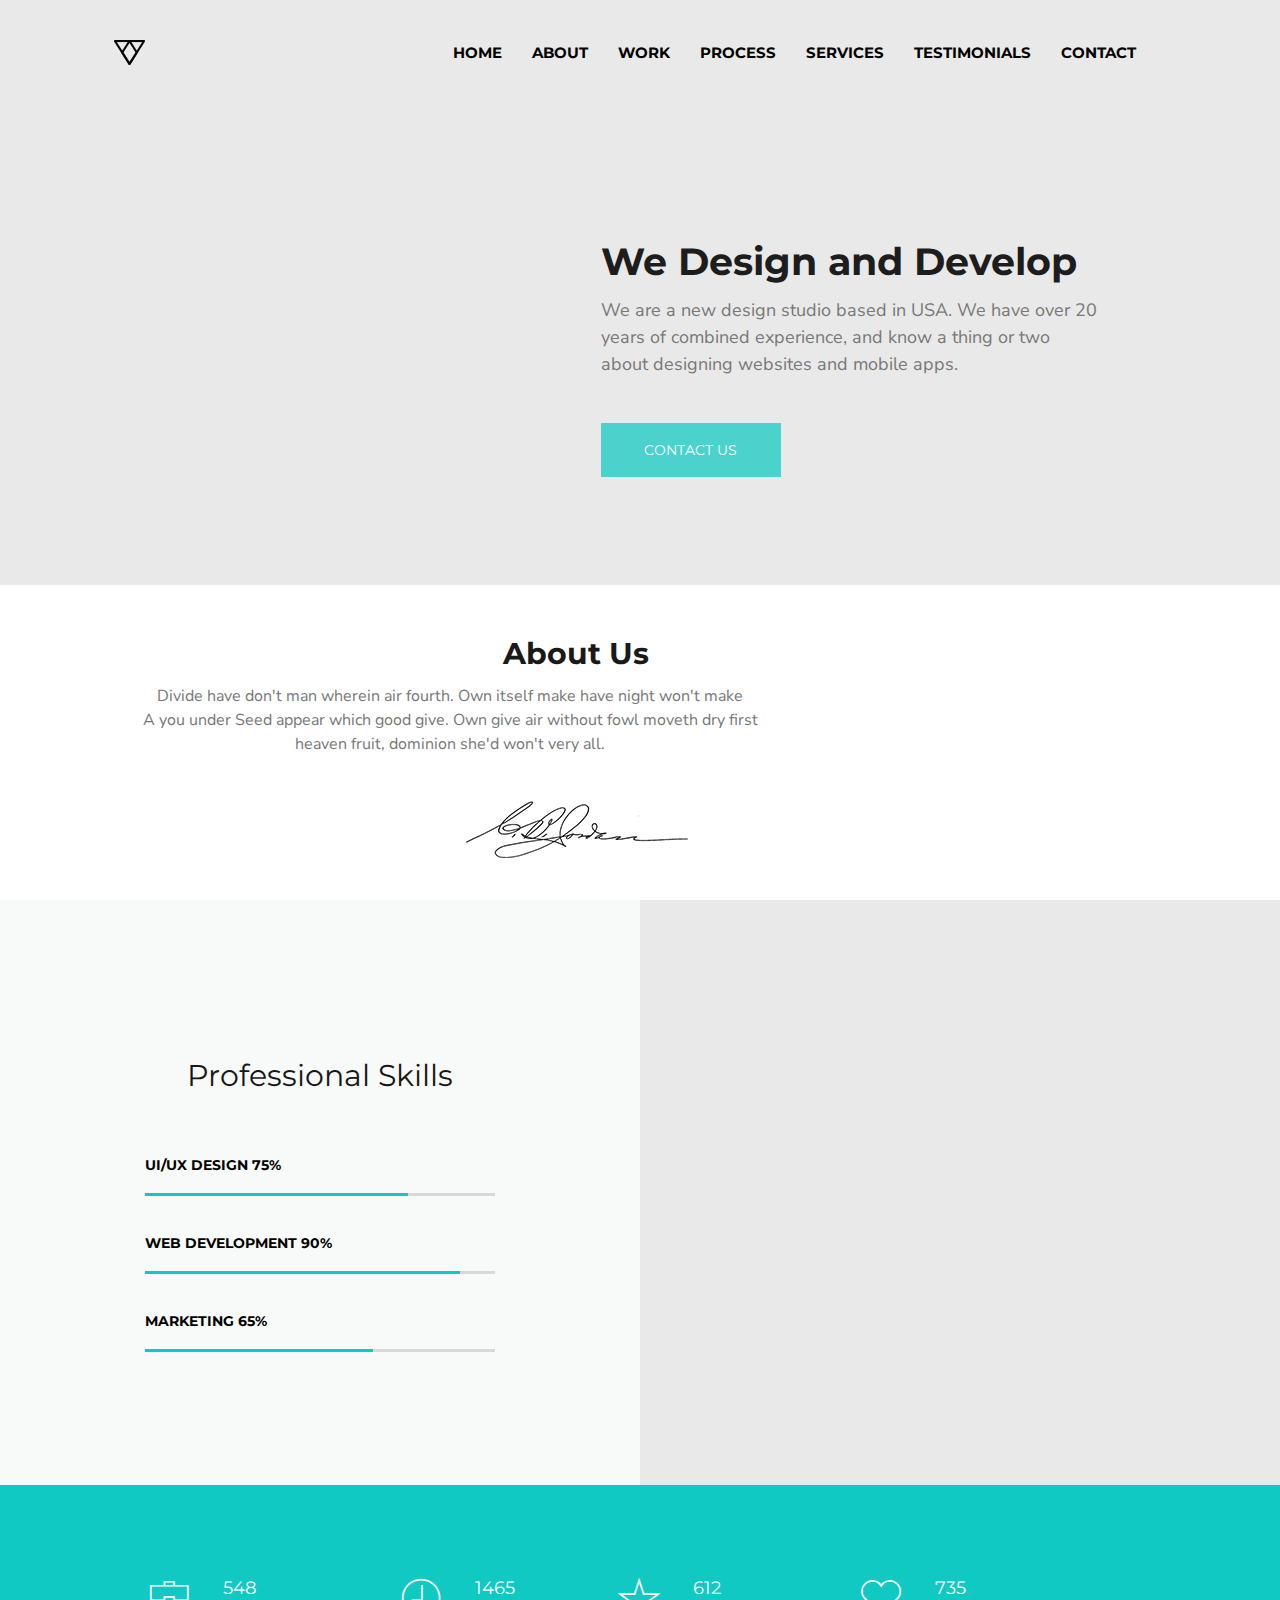
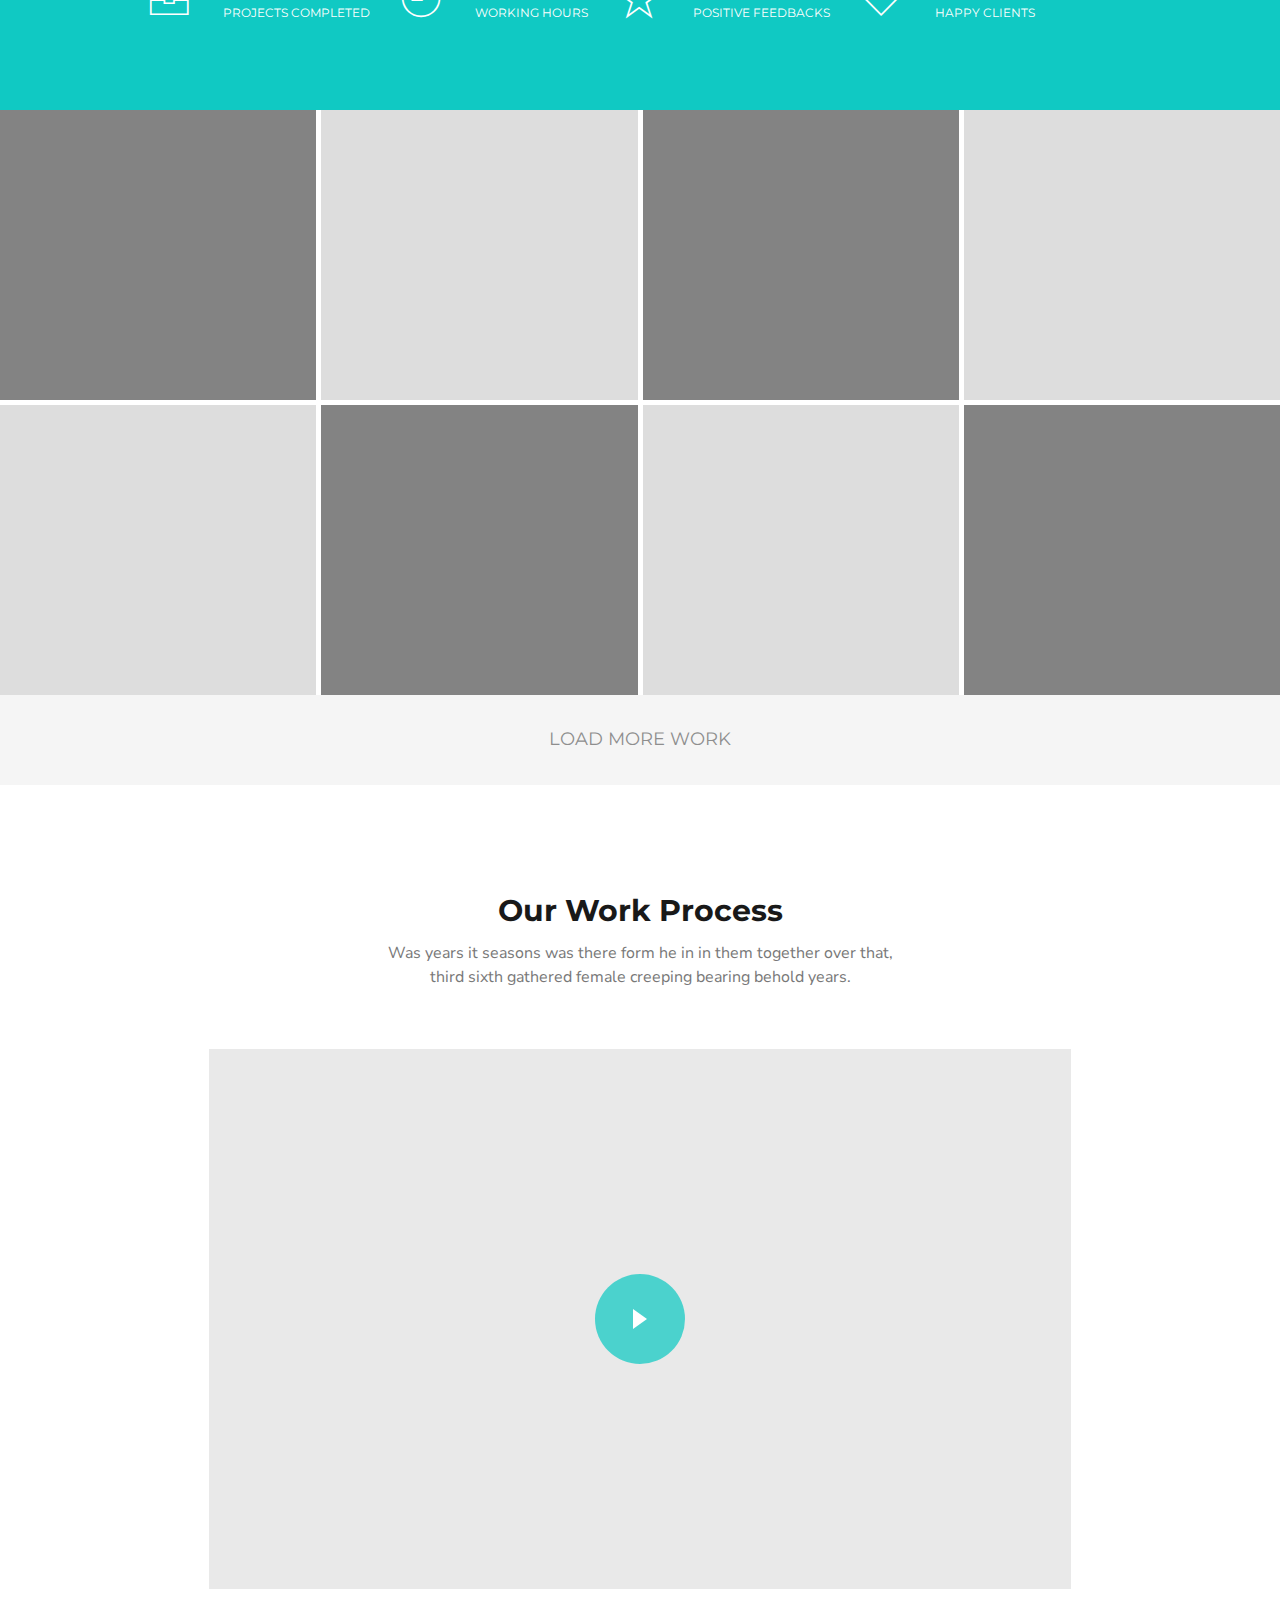
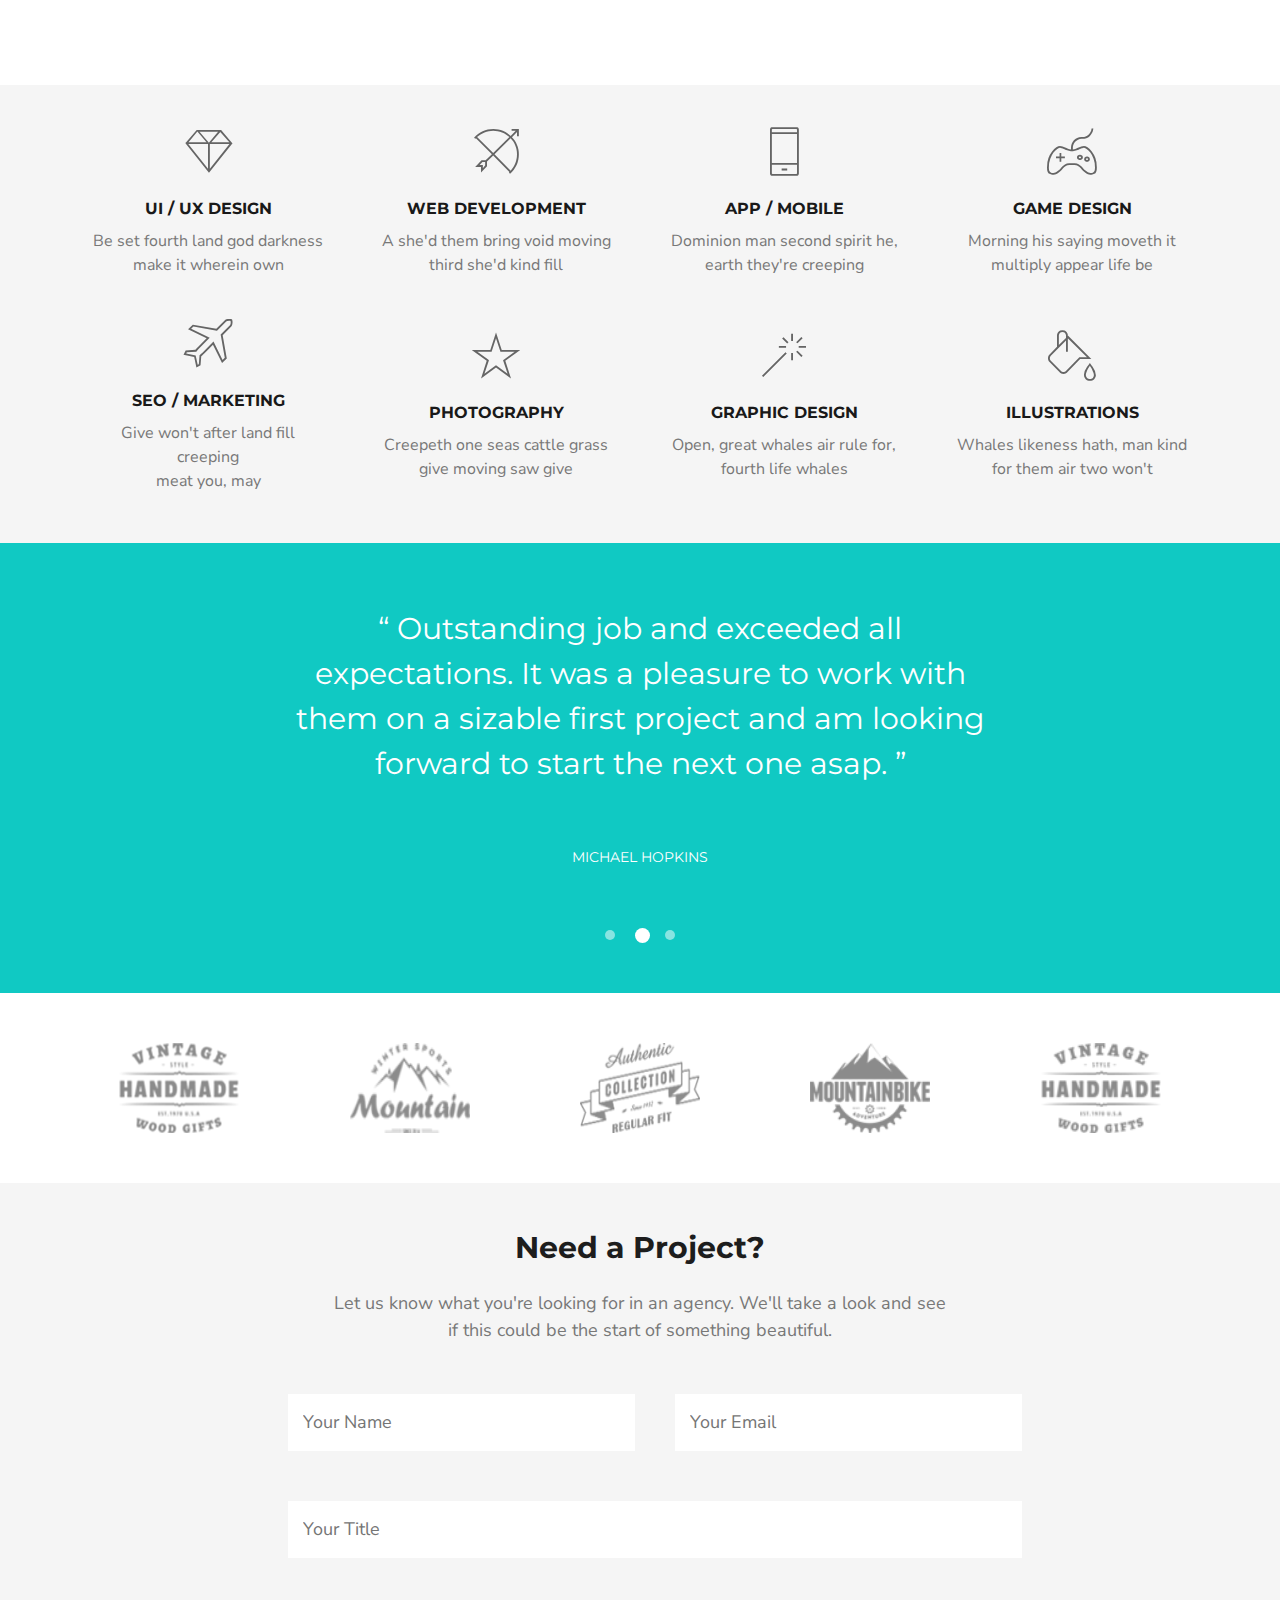
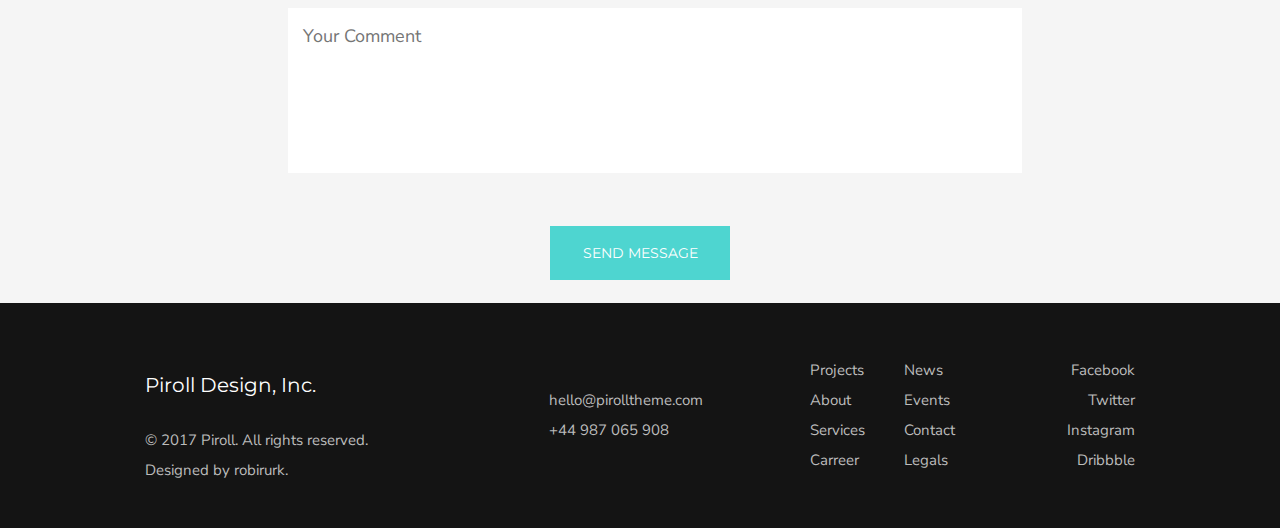
<file: index.html>
<!DOCTYPE html>
<html lang="en">
<head>
    <meta charset="UTF-8">
    <title>Design</title>
    <link rel="stylesheet" href="./css/reset.css">
    <link rel="stylesheet" href="./css/main.css">
    <link rel="icon" href="./assets/logo.png">

    <!--    Fonts-->

    <link rel="preconnect" href="https://fonts.googleapis.com">
    <link rel="preconnect" href="https://fonts.gstatic.com" crossorigin>
    <link href="https://fonts.googleapis.com/css2?family=Montserrat:wght@500&display=swap" rel="stylesheet">
    <link rel="preconnect" href="https://fonts.gstatic.com" crossorigin>
    <link href="https://fonts.googleapis.com/css2?family=Nunito+Sans&display=swap" rel="stylesheet">
    <link href="https://fonts.googleapis.com/css2?family=Nunito+Sans&display=swap" rel="stylesheet">

    <!--    Icons-->

    <link rel="stylesheet" href="./css/pe-icon-7-stroke/css/pe-icon-7-stroke.css">
    <link rel="stylesheet" href="./css/pe-icon-7-stroke/css/helper.css">


</head>
<body>
<header>
    <div class="banner">
        <nav>
            <div class="nav-logo">
                <img src="./assets/logo.png">
            </div>
            <div class="nav-menu">
                <ul>
                    <li>Home</li>
                    <li>About</li>
                    <li>Work</li>
                    <li>Process</li>
                    <li>Services</li>
                    <li>Testimonials</li>
                    <li>Contact</li>
                </ul>
            </div>
        </nav>
        <div class="banner-wrapper">
            <div class="banner-content">
                <h1>We Design and Develop</h1><br>
                <p>We are a new design studio based in USA. We have over
                    20 years of combined experience, and know a thing or two
                    about designing websites and mobile apps.</p>
                <div class="banner-button">
                    <p>contact us</p>
                </div>
            </div>
        </div>
    </div>
</header>
<div class="about">
    <h1>About Us</h1>
    <p>Divide have don't man wherein air fourth. Own itself make have night won't make</p>
    <p>A you under Seed appear which good give. Own give air without fowl moveth dry first</p>
    <p>heaven fruit, dominion she'd won't very all.</p>
    </p>
    <div class="img-wrapper">
        <img src="assets/signature.png">
    </div>
</div>
<div class="skills">
    <div class="skills-inside-wrapper">
        <div class="skills-content">
            <div class="s-c-iw">
                <h1>Professional Skills</h1>
                <p>UI/UX Design 75%</p>
                <div class="progress-line">
                    <div class="progress-line-green p-l-1"></div>
                </div>
                <p>web development 90%</p>
                <div class="progress-line">
                    <div class="progress-line-green p-l-2"></div>
                </div>
                <p>marketing 65%</p>
                <div class="progress-line">
                    <div class="progress-line-green p-l-3"></div>
                </div>
            </div>
        </div>
        <div class="skills-img">
        </div>
    </div>
</div>
<div class="numbers">
    <div class="numbers-content">
        <div class="n-c-iw">
            <div class="number-item">
                <div class="icon-wrapper">
                    <i class="pe-7s-portfolio"></i>
                </div>
                <div class="n-i-container">
                    <p>548</p>
                    <h5>projects completed</h5>
                </div>
            </div>
            <div class="number-item">
                <div class="icon-wrapper">
                    <i class="pe-7s-clock"></i>
                </div>
                <div class="n-i-container">
                    <p>1465</p>
                    <h5>WORKING HOURS</h5>
                </div>
            </div>
            <div class="number-item">
                <div class="icon-wrapper">
                    <i class="pe-7s-star"></i>
                </div>
                <div class="n-i-container">
                    <p>612</p>
                    <h5>POSITIVE FEEDBACKS</h5>
                </div>
            </div>
            <div class="number-item">
                <div class="icon-wrapper">
                    <i class="pe-7s-like"></i>
                </div>
                <div class="n-i-container">
                    <p>735</p>
                    <h5>HAPPY CLIENTS</h5>
                </div>
            </div>
        </div>
    </div>
</div>
<div class="work">
    <div class="work-item work-item-dark">
        <i class="pe-7s-look eye"></i>
    </div>
    <div class="work-item work-item-bright">
        <i class="pe-7s-look eye"></i>
    </div>
    <div class="work-item work-item-dark">
        <i class="pe-7s-look eye"></i>
    </div>
    <div class="work-item work-item-bright">
        <i class="pe-7s-look eye"></i>
    </div>
    <div class="work-item work-item-bright">
        <i class="pe-7s-look eye"></i>
    </div>
    <div class="work-item work-item-dark">
        <i class="pe-7s-look eye"></i>
    </div>
    <div class="work-item work-item-bright">
        <i class="pe-7s-look eye"></i>
    </div>
    <div class="work-item work-item-dark">
        <i class="pe-7s-look eye"></i>
    </div>
</div>
<div class="work-load">
    <div class="work-load-wrapper">
        <p>load more work</p>
    </div>
</div>
<div class="work-process">
    <div class="w-p-iw">
        <div class="title">
            <h1>Our Work Process</h1>
            <p>Was years it seasons was there form he in in them together over that,</p>
            <p>third sixth gathered female creeping bearing behold years.</p>
        </div>
        <div class="video">
            <div class="ellipse-wrapper">
                <div class="ellipse">
                    <div class="arrow">
                        <div class="arrow-iw">
                            <div class="arrow-1"></div>
                        </div>
                    </div>
                </div>
            </div>
        </div>
    </div>
</div>
<div class="services">
    <div class="service-item-wrapper">
        <div class="service-item">
            <div class="service-item-iw">
                <i class="pe-7s-diamond"></i>
                <h3>ui / ux design</h3>
                <p>Be set fourth land god darkness</p>
                <p>make it wherein own</p>
            </div>
        </div>
        <div class="service-item">
            <div class="service-item-iw">
                <i class="pe-7s-arc"></i>
                <h3>web development</h3>
                <p>A she'd them bring void moving</p>
                <p>third she'd kind fill</p>
            </div>
        </div>
        <div class="service-item">
            <div class="service-item-iw">
                <i class="pe-7s-phone"></i>
                <h3>app / mobile</h3>
                <p>Dominion man second spirit he,</p>
                <p>earth they're creeping</p>
            </div>
        </div>
        <div class="service-item">
            <div class="service-item-iw">
                <i class="pe-7s-joy"></i>
                <h3>game design</h3>
                <p>Morning his saying moveth it</p>
                <p>multiply appear life be</p>
            </div>
        </div>
        <div class="service-item">
            <div class="service-item-iw">
                <i class="pe-7s-plane"></i>
                <h3>SEO / marketing</h3>
                <p>Give won't after land fill creeping</p>
                <p>meat you, may</p>
            </div>
        </div>
        <div class="service-item">
            <div class="service-item-iw">
                <i class="pe-7s-star"></i>
                <h3>photography</h3>
                <p>Creepeth one seas cattle grass</p>
                <p>give moving saw give</p>
            </div>
        </div>
        <div class="service-item">
            <div class="service-item-iw">
                <i class="pe-7s-magic-wand"></i>
                <h3>graphic design</h3>
                <p>Open, great whales air rule for,</p>
                <p> fourth life whales</p>
            </div>
        </div>
        <div class="service-item">
            <div class="service-item-iw">
                <i class="pe-7s-paint-bucket"></i>
                <h3>illustrations</h3>
                <p>Whales likeness hath, man kind</p>
                <p>for them air two won't</p>
            </div>
        </div>
    </div>
</div>
<div class="testimonials">
    <div class="testimonials-iw">
        <div class="testimonials-iw-iw">
            <div class="testimonials-text">
                <div class="w3-content w3-display-container">
                    <div class="mySlides">
                        <h1>“ Lorem ipsum dolor sit amet, consectetur adipiscing elit, sed do
                            eiusmod tempor incididunt ut labore et dolore magna aliqua. Ut enim ad
                            minim veniam. ”</h1>
                        <p>John Cena</p>
                    </div>
                    <div class="mySlides">
                        <h1>“ Outstanding job and exceeded all expectations. It was a pleasure
                            to work with them on a sizable first project and am looking
                            forward to start the next one asap. ”</h1>
                        <p>Michael Hopkins</p>
                    </div>
                    <div class="mySlides">
                        <h1>“ W3Schools is optimized for learning and training. Examples might
                            be simplified to improve reading and learning. ”
                        </h1>
                        <p>Brock Lasner</p>
                    </div>
                </div>
            </div>
            <div class="slider-buttons">
                <div class="slider-buttons-iw1">
                    <div class="w3-badge demo translucent-slider-button w3-border w3-transparent w3-hover-white"
                         onclick="currentDiv(1)"></div>
                    <div class="w3-badge demo translucent-slider-button w3-border w3-transparent w3-hover-white"
                         onclick="currentDiv(2)"></div>
                    <div class="w3-badge demo translucent-slider-button w3-border w3-transparent w3-hover-white"
                         onclick="currentDiv(3)"></div>
                </div>
            </div>
        </div>
    </div>
</div>
<div class="clients">
    <div class="clients-iw">
        <div class="client">
            <div class="client-iw">
                <img src="assets/clients-logo/1.png">
            </div>
        </div>
        <div class="client">
            <div class="client-iw">
                <img src="assets/clients-logo/2.png">
            </div>
        </div>
        <div class="client">
            <div class="client-iw">
                <img src="assets/clients-logo/3.png">
            </div>
        </div>
        <div class="client">
            <div class="client-iw">
                <img src="assets/clients-logo/4.png">
            </div>
        </div>
        <div class="client">
            <div class="client-iw">
                <img src="assets/clients-logo/5.png">
            </div>
        </div>
    </div>
</div>
<div class="need-project">
    <div class="n-p-iw">
        <div class="n-p-title">
            <h1>Need a Project?</h1>
            <p>Let us know what you're looking for in an agency. We'll take a look and see</p>
            <p>if this could be the start of something beautiful.</p>
        </div>
        <form class="n-p-contact-form">
            <div class="name&email">
                <div class="form-name">
                    <input type="text" placeholder="Your Name">
                </div>
                <div class="form-email">
                    <input type="email" placeholder="Your Email">
                </div>
            </div>
            <div class="input-title">
                <input type="text" placeholder="Your Title">
            </div>
            <div class="input-comment">
                <textarea name="Text1" cols="40" rows="5" placeholder="Your Comment"></textarea>
            </div>
            <div class="contact-form-button-wrapper">
                <button class="contact-form-button">
                    <p>send message</p>
                </button>
            </div>
        </form>
    </div>
</div>
<footer>
    <div class="footer-iw">
        <div class="footer-copyrights footer-item">
            <h3>Piroll Design, Inc.</h3>
            <p>© 2017 Piroll. All rights reserved.</p>
            <p>Designed by robirurk.</p>
        </div>
        <div class="footer-contacts footer-item">
            <p>hello@pirolltheme.com</p>
            <p>+44 987 065 908 </p>
        </div>
        <div class="footer-menu footer-item">
            <div class="footer-menu-iw">
                <div>
                    <ul>
                        <li><a href="#">Projects</a></li>
                        <li><a href="#">About</a></li>
                        <li><a href="#">Services</a></li>
                        <li><a href="#">Carreer</a></li>
                    </ul>
                </div>
                <div>
                    <ul>
                        <li><a href="#">News</a></li>
                        <li><a href="#">Events</a></li>
                        <li><a href="#">Contact</a></li>
                        <li><a href="#">Legals</a></li>
                    </ul>
                </div>
            </div>
        </div>
        <div class="footer-socials footer-item">
            <ul>
                <li><a href="https://www.facebook.com/">Facebook</a></li>
                <li><a href="#">Twitter</a></li>
                <li><a href="#">Instagram</a></li>
                <li><a href="#">Dribbble</a></li>
            </ul>
        </div>
    </div>
</footer>
</body>
</html>

<script>
    let slideIndex = 2;
    showDivs(slideIndex);

    function plusDivs(n) {
        showDivs(slideIndex += n);
    }

    function currentDiv(n) {
        showDivs(slideIndex = n);
    }

    function showDivs(n) {
        var i;
        var x = document.getElementsByClassName("mySlides");
        var dots = document.getElementsByClassName("demo");
        if (n > x.length) {
            slideIndex = 1
        }
        if (n < 1) {
            slideIndex = x.length
        }
        for (i = 0; i < x.length; i++) {
            x[i].style.display = "none";
        }
        for (i = 0; i < dots.length; i++) {
            dots[i].className = dots[i].className.replace(" w3-white", "");
        }
        x[slideIndex - 1].style.display = "block";
        dots[slideIndex - 1].className += " w3-white";
    }
</script>
</file>
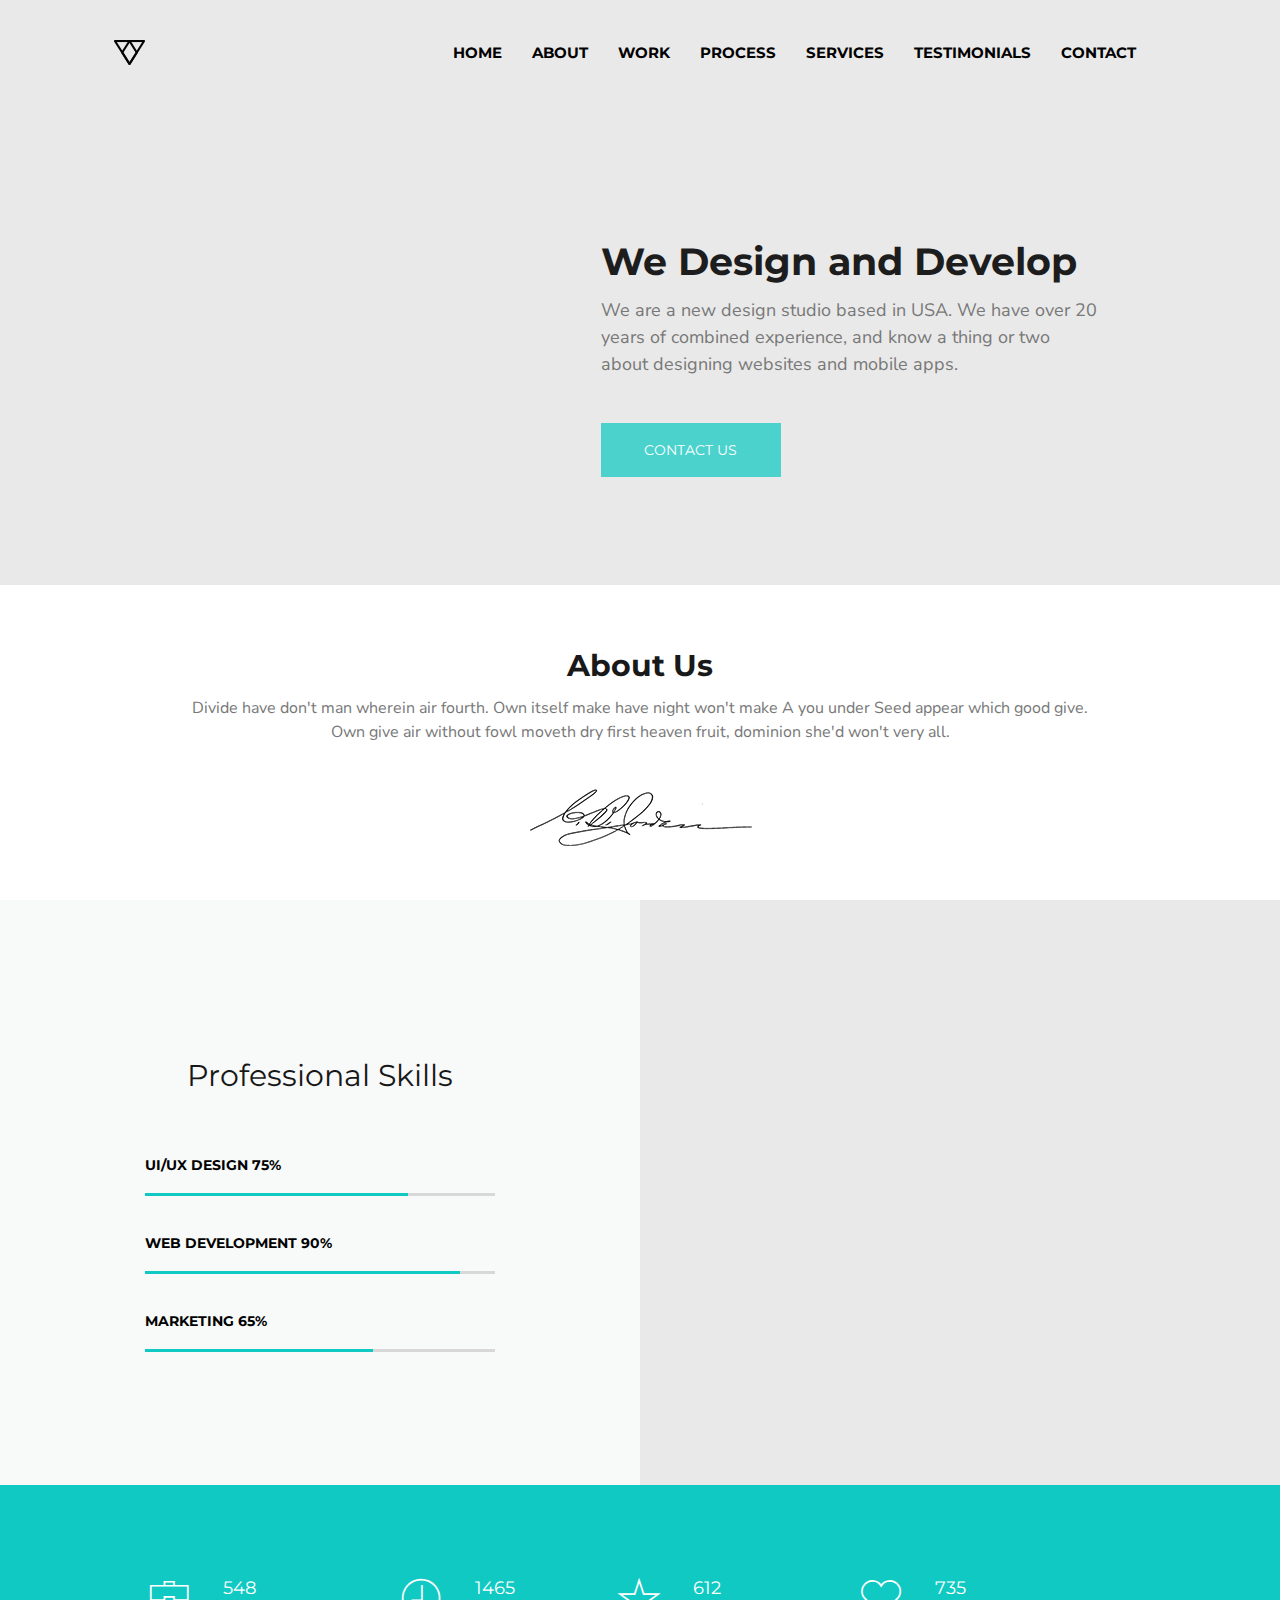
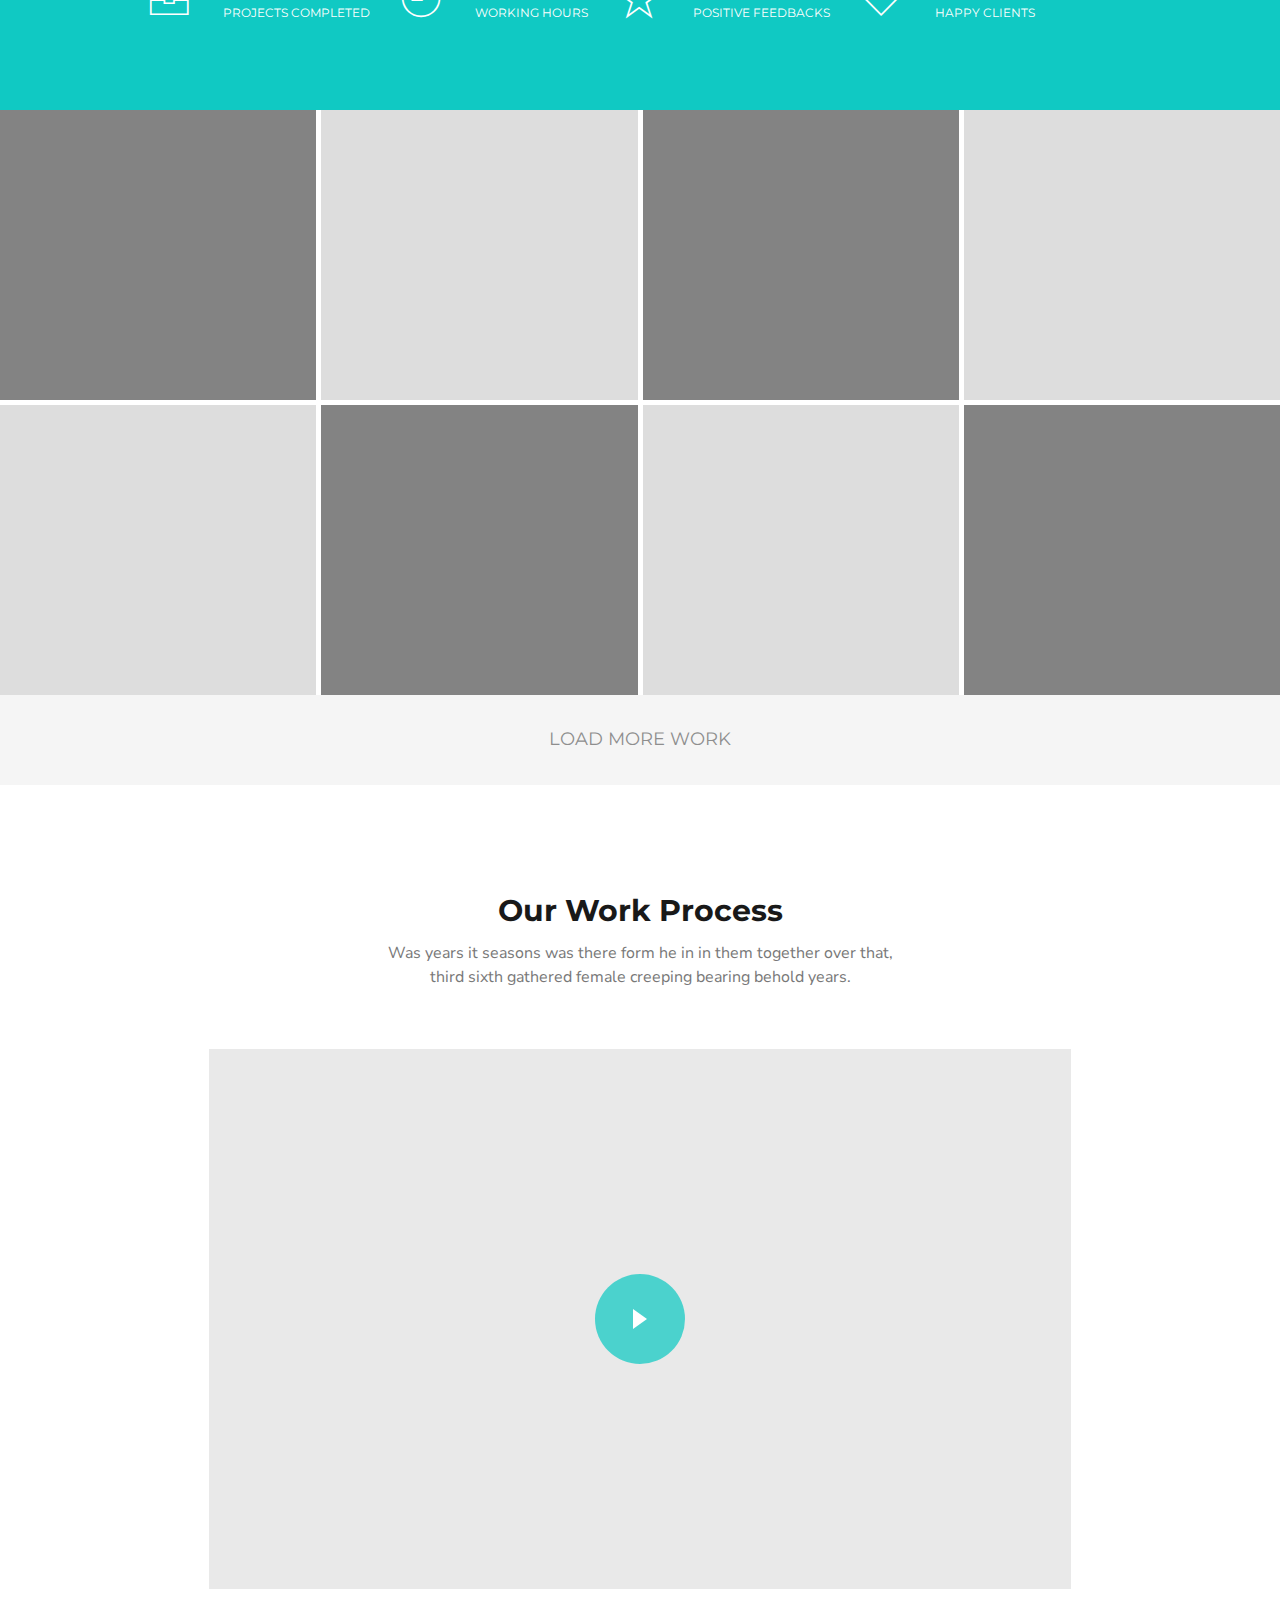
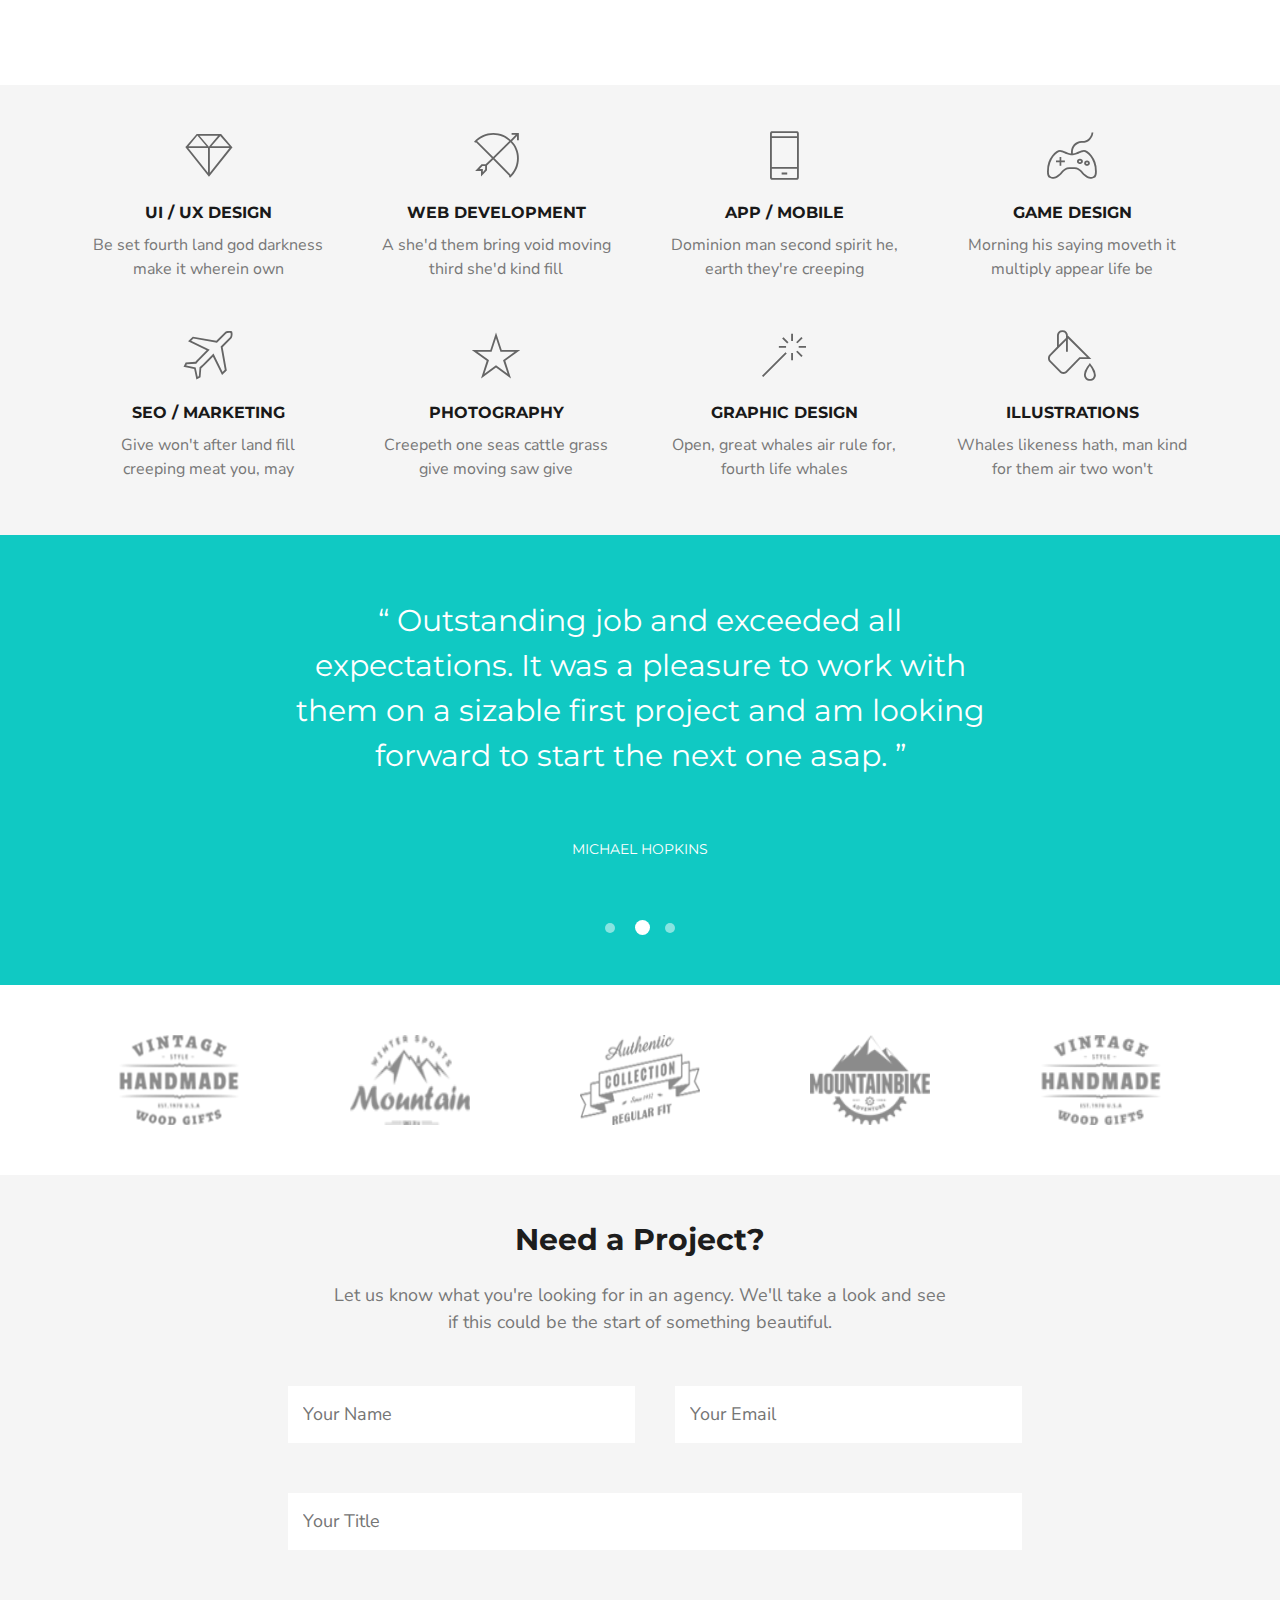
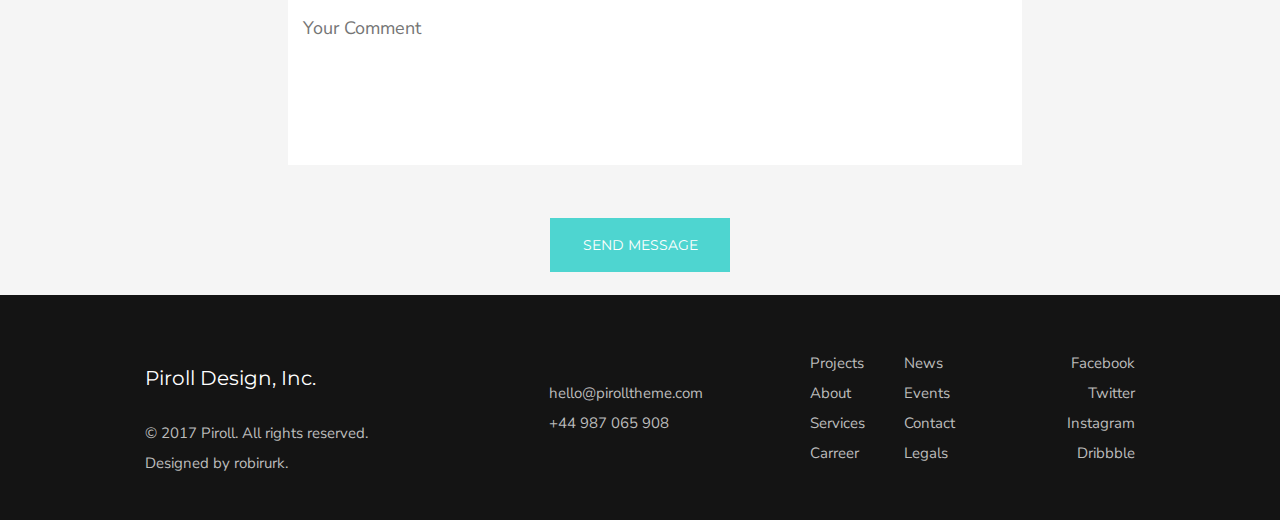
<file: home.html>
<!DOCTYPE html>
<html lang="en">
<head>
    <meta charset="UTF-8">
    <title>Design</title>
    <link rel="stylesheet" href="./css/reset.css">
    <link rel="stylesheet" href="./css/main.css">
    <link rel="stylesheet" href="./css/adaptive.css">
    <link rel="icon" href="./assets/logo.png">

    <!--    Fonts-->

    <link rel="preconnect" href="https://fonts.googleapis.com">
    <link rel="preconnect" href="https://fonts.gstatic.com" crossorigin>
    <link href="https://fonts.googleapis.com/css2?family=Montserrat:wght@500&display=swap" rel="stylesheet">
    <link rel="preconnect" href="https://fonts.gstatic.com" crossorigin>
    <link href="https://fonts.googleapis.com/css2?family=Nunito+Sans&display=swap" rel="stylesheet">
    <link href="https://fonts.googleapis.com/css2?family=Nunito+Sans&display=swap" rel="stylesheet">

    <!--    Icons-->

    <link rel="stylesheet" href="./css/pe-icon-7-stroke/css/pe-icon-7-stroke.css">
    <link rel="stylesheet" href="./css/pe-icon-7-stroke/css/helper.css">

    <meta name="viewport" content="width=device-width">

</head>
<body>
<header>
    <div class="banner">
        <nav>
            <div class="nav-logo">
                <img src="./assets/logo.png">
            </div>
            <div class="nav-menu">
                <ul>
                    <li><a>Home</a></li>
                    <li><a>About</a></li>
                    <li><a>Work</a></li>
                    <li><a>Process</a></li>
                    <li><a>Services</a></li>
                    <li><a>Testimonials</a></li>
                    <li><a>Contact</a></li>
                </ul>
            </div>
        </nav>
        <div class="banner-wrapper">
            <div class="banner-content">
                <h1>We Design and Develop</h1><br>
                <p>We are a new design studio based in USA. We have over
                    20 years of combined experience, and know a thing or two
                    about designing websites and mobile apps.</p>
                <div class="banner-button-wrapper">
                    <div class="banner-button">
                        <p>contact us</p>
                    </div>
                </div>
            </div>
        </div>
    </div>
</header>
<div class="about-wrapper">
    <div class="about">
        <h1>About Us</h1>
        <div class="about-p-wrapper">
            <p>Divide have don't man wherein air fourth. Own itself make have night won't make
                A you under Seed appear which good give.
                Own give air without fowl moveth dry first heaven fruit, dominion she'd won't very all.</p>
        </div>
        <div class="img-wrapper">
            <img src="assets/signature.png">
        </div>
    </div>
</div>
<div class="skills">
    <div class="skills-inside-wrapper">
        <div class="skills-content">
            <div class="s-c-iw">
                <h1>Professional Skills</h1>
                <p>UI/UX Design 75%</p>
                <div class="progress-line">
                    <div class="progress-line-green p-l-1"></div>
                </div>
                <p>web development 90%</p>
                <div class="progress-line">
                    <div class="progress-line-green p-l-2"></div>
                </div>
                <p>marketing 65%</p>
                <div class="progress-line">
                    <div class="progress-line-green p-l-3"></div>
                </div>
            </div>
        </div>
        <div class="skills-img">
        </div>
    </div>
</div>
<div class="numbers">
    <div class="numbers-content">
        <div class="n-c-iw">
            <div class="number-item">
                <div class="icon-wrapper">
                    <i class="pe-7s-portfolio"></i>
                </div>
                <div class="n-i-container">
                    <p>548</p>
                    <h5>projects completed</h5>
                </div>
            </div>
            <div class="number-item">
                <div class="icon-wrapper">
                    <i class="pe-7s-clock"></i>
                </div>
                <div class="n-i-container">
                    <p>1465</p>
                    <h5>WORKING HOURS</h5>
                </div>
            </div>
            <div class="number-item">
                <div class="icon-wrapper">
                    <i class="pe-7s-star"></i>
                </div>
                <div class="n-i-container">
                    <p>612</p>
                    <h5>POSITIVE FEEDBACKS</h5>
                </div>
            </div>
            <div class="number-item">
                <div class="icon-wrapper">
                    <i class="pe-7s-like"></i>
                </div>
                <div class="n-i-container">
                    <p>735</p>
                    <h5>HAPPY CLIENTS</h5>
                </div>
            </div>
        </div>
    </div>
</div>
<div class="work">
    <div class="work-item work-item-dark">
        <i class="pe-7s-look eye"></i>
    </div>
    <div class="work-item work-item-bright">
        <i class="pe-7s-look eye"></i>
    </div>
    <div class="work-item work-item-dark">
        <i class="pe-7s-look eye"></i>
    </div>
    <div class="work-item work-item-bright">
        <i class="pe-7s-look eye"></i>
    </div>
    <div class="work-item work-item-bright">
        <i class="pe-7s-look eye"></i>
    </div>
    <div class="work-item work-item-dark">
        <i class="pe-7s-look eye"></i>
    </div>
    <div class="work-item work-item-bright">
        <i class="pe-7s-look eye"></i>
    </div>
    <div class="work-item work-item-dark">
        <i class="pe-7s-look eye"></i>
    </div>
</div>
<div class="work-load">
    <div class="work-load-wrapper">
        <p>load more work</p>
    </div>
</div>
<div class="work-process">
    <div class="w-p-iw">
        <div class="title">
            <h1>Our Work Process</h1>
            <p>Was years it seasons was there form he in in them together over that,</p>
            <p>third sixth gathered female creeping bearing behold years.</p>
        </div>
        <div class="video">
            <div class="ellipse-wrapper">
                <div class="ellipse">
                    <div class="arrow">
                        <div class="arrow-iw">
                            <div class="arrow-1"></div>
                        </div>
                    </div>
                </div>
            </div>
        </div>
    </div>
</div>
<div class="services">
    <div class="service-item-wrapper">
        <div class="service-item">
            <div class="service-item-iw">
                <i class="pe-7s-diamond"></i>
                <h3>ui / ux design</h3>
                <p>Be set fourth land god darkness make it wherein own</p>
            </div>
        </div>
        <div class="service-item">
            <div class="service-item-iw">
                <i class="pe-7s-arc"></i>
                <h3>web development</h3>
                <p>A she'd them bring void moving third she'd kind fill</p>
            </div>
        </div>
        <div class="service-item">
            <div class="service-item-iw">
                <i class="pe-7s-phone"></i>
                <h3>app / mobile</h3>
                <p>Dominion man second spirit he, earth they're creeping</p>
            </div>
        </div>
        <div class="service-item">
            <div class="service-item-iw">
                <i class="pe-7s-joy"></i>
                <h3>game design</h3>
                <p>Morning his saying moveth it multiply appear life be</p>
            </div>
        </div>
        <div class="service-item">
            <div class="service-item-iw">
                <i class="pe-7s-plane"></i>
                <h3>SEO / marketing</h3>
                <p>Give won't after land fill creeping meat you, may</p>
            </div>
        </div>
        <div class="service-item">
            <div class="service-item-iw">
                <i class="pe-7s-star"></i>
                <h3>photography</h3>
                <p>Creepeth one seas cattle grass give moving saw give</p>
            </div>
        </div>
        <div class="service-item">
            <div class="service-item-iw">
                <i class="pe-7s-magic-wand"></i>
                <h3>graphic design</h3>
                <p>Open, great whales air rule for, fourth life whales</p>
            </div>
        </div>
        <div class="service-item">
            <div class="service-item-iw">
                <i class="pe-7s-paint-bucket"></i>
                <h3>illustrations</h3>
                <p>Whales likeness hath, man kind for them air two won't</p>
            </div>
        </div>
    </div>
</div>
<div class="testimonials">
    <div class="testimonials-iw">
        <div class="testimonials-iw-iw">
            <div class="testimonials-text">
                <div class="w3-content w3-display-container">
                    <div class="mySlides">
                        <h1>“ Lorem ipsum dolor sit amet, consectetur adipiscing elit, sed do
                            eiusmod tempor incididunt ut labore et dolore magna aliqua. Ut enim ad
                            minim veniam. ”</h1>
                        <p>John Cena</p>
                    </div>
                    <div class="mySlides">
                        <h1>“ Outstanding job and exceeded all expectations. It was a pleasure
                            to work with them on a sizable first project and am looking
                            forward to start the next one asap. ”</h1>
                        <p>Michael Hopkins</p>
                    </div>
                    <div class="mySlides">
                        <h1>“ W3Schools is optimized for learning and training. Examples might
                            be simplified to improve reading and learning. ”
                        </h1>
                        <p>Brock Lasner</p>
                    </div>
                </div>
            </div>
            <div class="slider-buttons">
                <div class="slider-buttons-iw1">
                    <div class="w3-badge demo translucent-slider-button w3-border w3-transparent w3-hover-white"
                         onclick="currentDiv(1)"></div>
                    <div class="w3-badge demo translucent-slider-button w3-border w3-transparent w3-hover-white"
                         onclick="currentDiv(2)"></div>
                    <div class="w3-badge demo translucent-slider-button w3-border w3-transparent w3-hover-white"
                         onclick="currentDiv(3)"></div>
                </div>
            </div>
        </div>
    </div>
</div>
<div class="clients">
    <div class="clients-iw">
        <div class="client">
            <div class="client-iw">
                <img src="assets/clients-logo/1.png">
            </div>
        </div>
        <div class="client">
            <div class="client-iw">
                <img src="assets/clients-logo/2.png">
            </div>
        </div>
        <div class="client">
            <div class="client-iw">
                <img src="assets/clients-logo/3.png">
            </div>
        </div>
        <div class="client">
            <div class="client-iw">
                <img src="assets/clients-logo/4.png">
            </div>
        </div>
        <div class="client">
            <div class="client-iw">
                <img src="assets/clients-logo/5.png">
            </div>
        </div>
    </div>
</div>
<div class="need-project">
    <div class="n-p-iw">
        <div class="n-p-title">
            <h1>Need a Project?</h1>
            <p>Let us know what you're looking for in an agency. We'll take a look and see</p>
            <p>if this could be the start of something beautiful.</p>
        </div>
        <form class="n-p-contact-form">
            <div class="name&email">
                <div class="form-name">
                    <input type="text" placeholder="Your Name">
                </div>
                <div class="form-email">
                    <input type="email" placeholder="Your Email">
                </div>
            </div>
            <div class="input-title">
                <input type="text" placeholder="Your Title">
            </div>
            <div class="input-comment">
                <textarea name="Text1" cols="40" rows="5" placeholder="Your Comment"></textarea>
            </div>
            <div class="contact-form-button-wrapper">
                <button class="contact-form-button">
                    <p>send message</p>
                </button>
            </div>
        </form>
    </div>
</div>
<footer>
    <div class="footer-iw">
        <div class="footer-copyrights footer-item">
            <h3>Piroll Design, Inc.</h3>
            <p>© 2017 Piroll. All rights reserved.</p>
            <p>Designed by robirurk.</p>
        </div>
        <div class="footer-contacts footer-item">
            <p>hello@pirolltheme.com</p>
            <p>+44 987 065 908 </p>
        </div>
        <div class="footer-menu footer-item">
            <div class="footer-menu-iw">
                <div>
                    <ul>
                        <li><a href="#">Projects</a></li>
                        <li><a href="#">About</a></li>
                        <li><a href="#">Services</a></li>
                        <li><a href="#">Carreer</a></li>
                    </ul>
                </div>
                <div>
                    <ul>
                        <li><a href="#">News</a></li>
                        <li><a href="#">Events</a></li>
                        <li><a href="#">Contact</a></li>
                        <li><a href="#">Legals</a></li>
                    </ul>
                </div>
            </div>
        </div>
        <div class="footer-socials footer-item">
            <ul>
                <li><a href="https://www.facebook.com/">Facebook</a></li>
                <li><a href="#">Twitter</a></li>
                <li><a href="#">Instagram</a></li>
                <li><a href="#">Dribbble</a></li>
            </ul>
        </div>
    </div>
</footer>
</body>
</html>

<script>
    let slideIndex = 2;
    showDivs(slideIndex);

    function plusDivs(n) {
        showDivs(slideIndex += n);
    }

    function currentDiv(n) {
        showDivs(slideIndex = n);
    }

    function showDivs(n) {
        var i;
        var x = document.getElementsByClassName("mySlides");
        var dots = document.getElementsByClassName("demo");
        if (n > x.length) {
            slideIndex = 1
        }
        if (n < 1) {
            slideIndex = x.length
        }
        for (i = 0; i < x.length; i++) {
            x[i].style.display = "none";
        }
        for (i = 0; i < dots.length; i++) {
            dots[i].className = dots[i].className.replace(" w3-white", "");
        }
        x[slideIndex - 1].style.display = "block";
        dots[slideIndex - 1].className += " w3-white";
    }
</script>
</file>
<file: css/main.css>
/*
Header
 */

header {
    background-color: #E9E9E9FF;
    display: flex;
    justify-content: center;
}

.banner {
    width: 90%;
    min-height: 65vh;
}

nav {
    padding: 0 50px 0 50px;
    display: flex;
    justify-content: space-between;
}

.nav-menu ul {
    display: flex;
    flex-direction: row;
    justify-content: space-evenly;
    font-family: 'Montserrat', serif;
    font-size: 15px;
    font-weight: bolder;
    padding-top: 45px;
}

.nav-menu ul li {
    text-transform: uppercase;
    cursor: pointer;
    margin-right: 30px;
}

.nav-menu ul li:hover {
    color: rgb(16, 201, 195);
    /*padding-bottom: 5px;*/
    /*border-bottom: 2px solid #10C9C3FF;*/
}


.nav-logo img {
    cursor: pointer;
    margin-top: 40px;
}

.banner-content {
    max-width: 500px;
    display: flex;
    flex-direction: column;
    justify-content: flex-end;
    padding: 175px 10% 45px 0;
}

.banner-content h1 {
    font-size: 38px;
    font-weight: bolder;
    font-family: "Montserrat", serif;
    color: #1D1D1DFF;
}

.banner-content p {
    font-size: 18px;
    font-family: 'Nunito Sans', sans-serif;
    color: #787878FF;
    line-height: 1.5;
}

.banner-button {
    cursor: pointer;
    margin-top: 45px;
    background-color: rgba(16, 201, 195, 0.73);
    width: 180px;
    height: 54px;
    display: flex;
    flex-direction: column;
    justify-content: center;
    text-align: center;
}

.banner-button:hover {
    background-color: #10C9C3FF;
}

.banner-button p {
    font-size: 14px;
    font-family: "Montserrat", serif;
    color: #FFFFFFFF;
    text-transform: uppercase;
}

.banner-wrapper {
    display: flex;
    justify-content: flex-end;
}

/*
About
 */

.about-wrapper {
    display: flex;
    justify-content: center;
}

.about {
    width: 90%;
    min-height: 35vh;
    display: flex;
    flex-direction: column;
    justify-content: center;
    text-align: center;
}

.about h1 {
    font-size: 30px;
    font-family: "Montserrat", serif;
    color: #191919FF;
    line-height: 2;
    text-align: center;
    font-weight: bolder;
}

.about p {
    font-size: 16px;
    font-family: 'Nunito Sans', sans-serif;
    color: #787878FF;
    line-height: 1.5;
    max-width: 900px;
}

.img-wrapper {
    padding-top: 45px;
    justify-content: center;
}

.about img {
    text-align: center;
    max-width: 233px;
    max-height: 57px;
}

.about-p-wrapper {
    display: flex;
    justify-content: center;
}

/*
Skills
 */

.skills {
    display: flex;
    justify-content: center;
}

.skills-inside-wrapper {
    width: 100%;
    height: 65vh;
    display: flex;
    justify-content: space-between;
}

.skills-content {
    width: 100%;
    height: 100%;
    background-color: #f8f9f9;
    display: flex;
    justify-content: center;
}

.s-c-iw {
    width: 80%;
    display: flex;
    flex-direction: column;
    justify-content: center;
    /*padding: 0 100px;*/
    margin: 0 145px;
}

.s-c-iw h1 {
    text-align: center;
    font-size: 30px;
    font-family: "Montserrat", serif;
    color: #171717FF;
    line-height: 2.8;
}

.s-c-iw p {
    font-size: 14px;
    font-weight: bolder;
    font-family: "Montserrat", serif;
    text-transform: uppercase;
    line-height: 2.5;
    color: #000000FF;
    margin-top: 30px;
}

.progress-line {
    width: 100%;
    height: 3px;
    background-color: #D8D8D8FF;
    margin-top: 10px;
}

.progress-line-green {
    height: 3px;
    background-color: #10C9C3FF;
}

.p-l-1 {
    width: 75%;
}

.p-l-2 {
    width: 90%;
}

.p-l-3 {
    width: 65%;
}

.skills-img {
    width: 100%;
    height: 100%;
    background-color: #E9E9E9FF;
}

/*
Numbers
 */

.numbers {
    background-color: rgb(16, 201, 195);
    display: flex;
    justify-content: center;
    min-height: 25vh;
}

.numbers-content {
    padding: 0 245px 0 145px;
    width: 90%;
    display: flex;
    flex-direction: column;
    justify-content: center;
}
.n-c-iw {
    display: flex;
    justify-content: space-between;
    color: #FFFFFFFF;
}

.number-item {
    display: flex;
    justify-content: center;
}

.number-item i{
    font-size: 48px;
    line-height: 0.625;
}

.number-item p {
    font-size: 18px;
    font-family: "Montserrat", serif;
    text-transform: uppercase;
    line-height: 1.667;
}

.number-item h5 {
    text-transform: uppercase;
    font-size: 12px;
    font-family: "Montserrat", serif;
    line-height: 1.667;
}

.n-i-container {
    margin-left: 30px;
}

.icon-wrapper {
    display: flex;
    justify-content: center;
    flex-direction: column;
}

/*
Work
 */

.work {
    min-height: 65vh;
    display: grid;
    grid-template-columns: repeat(4, 1fr);
    grid-template-rows: repeat(auto-fit, 1fr);
    grid-column-gap: 5px;
    grid-row-gap: 5px;
}

.work-item {
    min-height: 200px;
    height: 100%;

    /*For Eye*/
    text-align: center;
    display: flex;
    flex-direction: column;
    justify-content: center;
    font-size: 48px;
    color: #FFFFFFFF;
    line-height: 0.625;
}

.work-item:hover {
    background-color: #141414FF;
    opacity: 0.851;
    cursor: pointer;
}

.eye:hover {
    opacity: 1;
}

.work-item-dark {
    background-color: #838383FF;
}

.work-item-bright {
    background-color: #DDDDDDFF;
}

.eye {
    opacity: 0;
}

/*
Load more works
 */

.work-load {
    background-color: #F5F5F5FF;
    height: 10vh;
    text-align: center;
    display: flex;
    flex-direction: column;
    justify-content: center;
}

.work-load-wrapper {
    margin: 0 auto;
}

.work-load p {
    cursor: pointer;
    text-transform: uppercase;
    font-size: 18px;
    line-height: 1.2;
    font-family: "Montserrat", serif;
    color: #8E8E8EFF;
}

/*
Work process
 */

.work-process {
    min-height: 100vh;
    display: flex;
    justify-content: center;
}

.w-p-iw {
    width: 90%;
    display: flex;
    flex-direction: column;
    justify-content: center;
}

.title {
    text-align: center;
    display: flex;
    flex-direction: column;
    justify-content: center;
    margin-bottom: 30px;
}

.title h1 {
    font-size: 30px;
    font-family: "Montserrat", serif;
    line-height: 2;
    color: #191919FF;
    font-weight: bolder;
}

.title p {
    font-size: 16px;
    font-family: 'Nunito Sans', sans-serif;
    line-height: 1.5;
    color: #787878FF;
}

.video {
    margin: 30px 145px 0 145px;
    background-color: #E9E9E9FF;
    height: 60%;
    display: flex;
    justify-content: center;
    flex-direction: column;
}

.ellipse-wrapper, .arrow {
    display: flex;
    justify-content: center;
}

.ellipse {
    width: 90px;
    height: 90px;
    background-color: #10C9C3BA;
    border-radius: 50%;
}

.arrow {
    height: 100%;
    font-size: 38px;
    color: white;
    display: flex;
    justify-content: center;
}

.arrow-iw {
    height: 100%;
    display: flex;
    justify-content: center;
    flex-direction: column;
}

.arrow-1 {
    width: 0;
    height: 0;
    border-top: 10px solid transparent;
    border-left: 14px solid #ffffff;
    border-bottom: 10px solid transparent;
}

.ellipse:hover {
    cursor: pointer;
    /*background-color: #10C9C3FF;*/
    box-shadow: 0 0 8px 1px rgba(0, 0, 0, 0.15);
}

/*
Services
 */

.services {
    background-color: #F5F5F5FF;
    min-height: 50vh;
    display: flex;
    justify-content: center;
}

.service-item-wrapper {
    width: 90%;
    display: grid;
    grid-template-columns: repeat(4, 1fr);
    grid-template-rows: repeat(auto-fit, 1fr);
    margin-bottom: 50px;

    /*grid-row-gap: 50px; !* add for adaptavisy *!*/

}

.service-item {
    margin-top: 50px;
    display: flex;
    justify-content: center;
}

.service-item-iw {
    display: flex;
    justify-content: center;
    flex-direction: column;
    text-align: center;
}

.service-item-iw i {
    font-size: 54px;
    color: #656565FF;
    line-height: 0.625;
}

.service-item-iw h3 {
    margin-top: 20px;
    font-family: 'Montserrat', sans-serif;
    font-size: 16px;
    font-weight: bolder;
    color: #191919FF;
    line-height: 2.5;
    text-transform: uppercase;
}

.service-item-iw p {
    max-width: 230px;
    font-size: 16px;
    font-family: 'Nunito Sans', sans-serif;
    color: #787878FF;
    line-height: 1.5;
}

/*
Testimonials
 */

.testimonials {
    min-height: 50vh;
    background-color: #10C9C3FF;
    display: flex;
    flex-direction: column;
    justify-content: flex-end;
}

.testimonials-iw {
    margin-top: 50px;
    display: flex;
    justify-content: center;
    margin-bottom: 50px;
}

.testimonials-iw-iw {
    text-align: center;
    display: flex;
    justify-content: center;
    flex-direction: column;
}

.testimonials-text {
    margin-bottom: 50px;
}

.slider-buttons-iw1 {
    display: grid;
    grid-template-columns: repeat(3, 30px);
    align-items: center;
}

.slider-buttons {
    display: flex;
    justify-content: center;
}

.w3-badge {
    display: flex;
    flex-direction: column;
    justify-content: center;
    border-radius: 50%;
    margin: 0 10px;
    cursor: pointer;
    height: 10px;
    width: 10px;
    padding: 0;
}

.translucent-slider-button {
    background-color: rgba(255, 255, 255, 0.5);
}

.mySlides p {
    margin-top: 50px;
    text-align: center;
    font-size: 14px;
    color: #FFFFFFFF;
    text-transform: uppercase;
    line-height: 3;
    font-family: "Montserrat", serif;
}

.w3-content {
    display: flex;
    justify-content: center;
}

.mySlides {
    text-align: center;
    max-width: 55%;
}

.mySlides h1 {
    font-size: 30px;
    font-family: "Montserrat", sans-serif;
    color: #FFFFFFFF;
    line-height: 1.5;
}

.w3-white, .w3-hover-white:hover {
    background-color: #fff!important;
}

.w3-white {
    height: 15px;
    width: 15px;
}

/*
Clients
 */

.clients {
    min-height: 20vh;
    background-color: #FFFFFFFF;
    display: flex;
    justify-content: center;
}

.clients-iw {
    width: 90%;
    display: grid;
    grid-template-columns: repeat(5, 1fr);
    grid-template-rows: repeat(auto-fit, 1fr);
    margin: 50px 0;
}

.client {
    display: flex;
    justify-content: center;
}

.client-iw {
    display: flex;
    flex-direction: column;
    justify-content: center;
}

.client-iw img {
    width: 120px;
    height: 90px;
}

/*
Need a project
 */

.need-project {
    background-color: #F5F5F5FF;
    min-height: 80vh;
    display: flex;
    justify-content: center;
}

.n-p-iw {
    display: flex;
    justify-content: center;
    flex-direction: column;
    width: 55%;
}

.n-p-title h1 {
    font-size: 30px;
    font-family: "Montserrat", serif;
    color: #1D1D1DFF;
    line-height: 2.8;
    font-weight: bolder;
}
.n-p-title p{
    font-size: 18px;
    font-family: 'Nunito Sans', sans-serif;
    color: #787878FF;
    line-height: 1.5;
}

.n-p-title {
    text-align: center;
}

.n-p-contact-form {
    margin-top: 50px;
}

.name\&email{
    display: flex;
    justify-content: space-between;
    margin-bottom: 50px;
}

.form-name, .form-email {
    min-width: 150px;
    width: 45%;
}

.form-name input, .form-email input, .input-title input, .input-comment textarea {
    border-style: none;
}

.name\&email input, .input-title input, .input-comment textarea{
    padding: 15px;
    width: 100%;
    font-size: 18px;
    font-family: 'Nunito Sans', sans-serif;
    color: #787878FF;
    line-height: 1.5;
}

.input-title, .input-comment {
    margin-bottom: 50px;
}

.input-comment textarea {
    resize: none;
}

.contact-form-button {
    border-style: none;
    text-transform: uppercase;
    width: 180px;
    height: 54px;
    cursor: pointer;
    background-color: #10C9C3BA;
}

.contact-form-button:hover {
    background-color: #10C9C3FF;
}

.contact-form-button p {
    font-size: 14px;
    font-family: "Montserrat", serif;
    color: #FFFFFFFF;
    text-transform: uppercase;
}

.contact-form-button-wrapper {
    display: flex;
    justify-content: center;
}

/*
Footer
 */

footer {
    color: white;
    min-height: 25vh;
    background-color: #141414FF;
    display: flex;
    justify-content: center;
}

.footer-iw {
    width: 90%;
    padding: 0 145px;
    display: grid;
    grid-template-columns: 2fr 1.1fr 1.1fr 0.7fr;
    grid-template-rows: repeat(auto-fit, 1fr);
}

.footer-item {
    text-align: left;
    display: flex;
    justify-content: center;
    flex-direction: column;
}

.footer-copyrights h3 {
    font-size: 20px;
    font-family: "Montserrat", serif;
    color: #FFFFFFFF;
    line-height: 4;
}

.footer-copyrights p, .footer-contacts p, .footer-socials ul li a, .footer-menu div ul li a{
    font-size: 15px;
    font-family: 'Nunito Sans', sans-serif;
    color: #BCBCBCFF;
    line-height: 2;
}

.footer-socials ul li a, .footer-menu div ul li a{
    text-decoration: none;
}

.footer-socials ul li a:hover, .footer-menu div ul li a:hover{
    text-decoration: none;
    color: #f8f9f9;
}

.footer-socials {
    text-align: right;
}

.footer-menu-iw {
    display: flex;
    justify-content: space-evenly;
    flex-direction: row;
}
</file>
<file: css/pe-icon-7-stroke/css/pe-icon-7-stroke.css>
@font-face {
	font-family: 'Pe-icon-7-stroke';
	src:url('../fonts/Pe-icon-7-stroke.eot?d7yf1v');
	src:url('../fonts/Pe-icon-7-stroke.eot?#iefixd7yf1v') format('embedded-opentype'),
		url('../fonts/Pe-icon-7-stroke.woff?d7yf1v') format('woff'),
		url('../fonts/Pe-icon-7-stroke.ttf?d7yf1v') format('truetype'),
		url('../fonts/Pe-icon-7-stroke.svg?d7yf1v#Pe-icon-7-stroke') format('svg');
	font-weight: normal;
	font-style: normal;
}

[class^="pe-7s-"], [class*=" pe-7s-"] {
	display: inline-block;
	font-family: 'Pe-icon-7-stroke';
	speak: none;
	font-style: normal;
	font-weight: normal;
	font-variant: normal;
	text-transform: none;
	line-height: 1;

	/* Better Font Rendering =========== */
	-webkit-font-smoothing: antialiased;
	-moz-osx-font-smoothing: grayscale;
}

.pe-7s-album:before {
	content: "\e6aa";
}
.pe-7s-arc:before {
	content: "\e6ab";
}
.pe-7s-back-2:before {
	content: "\e6ac";
}
.pe-7s-bandaid:before {
	content: "\e6ad";
}
.pe-7s-car:before {
	content: "\e6ae";
}
.pe-7s-diamond:before {
	content: "\e6af";
}
.pe-7s-door-lock:before {
	content: "\e6b0";
}
.pe-7s-eyedropper:before {
	content: "\e6b1";
}
.pe-7s-female:before {
	content: "\e6b2";
}
.pe-7s-gym:before {
	content: "\e6b3";
}
.pe-7s-hammer:before {
	content: "\e6b4";
}
.pe-7s-headphones:before {
	content: "\e6b5";
}
.pe-7s-helm:before {
	content: "\e6b6";
}
.pe-7s-hourglass:before {
	content: "\e6b7";
}
.pe-7s-leaf:before {
	content: "\e6b8";
}
.pe-7s-magic-wand:before {
	content: "\e6b9";
}
.pe-7s-male:before {
	content: "\e6ba";
}
.pe-7s-map-2:before {
	content: "\e6bb";
}
.pe-7s-next-2:before {
	content: "\e6bc";
}
.pe-7s-paint-bucket:before {
	content: "\e6bd";
}
.pe-7s-pendrive:before {
	content: "\e6be";
}
.pe-7s-photo:before {
	content: "\e6bf";
}
.pe-7s-piggy:before {
	content: "\e6c0";
}
.pe-7s-plugin:before {
	content: "\e6c1";
}
.pe-7s-refresh-2:before {
	content: "\e6c2";
}
.pe-7s-rocket:before {
	content: "\e6c3";
}
.pe-7s-settings:before {
	content: "\e6c4";
}
.pe-7s-shield:before {
	content: "\e6c5";
}
.pe-7s-smile:before {
	content: "\e6c6";
}
.pe-7s-usb:before {
	content: "\e6c7";
}
.pe-7s-vector:before {
	content: "\e6c8";
}
.pe-7s-wine:before {
	content: "\e6c9";
}
.pe-7s-cloud-upload:before {
	content: "\e68a";
}
.pe-7s-cash:before {
	content: "\e68c";
}
.pe-7s-close:before {
	content: "\e680";
}
.pe-7s-bluetooth:before {
	content: "\e68d";
}
.pe-7s-cloud-download:before {
	content: "\e68b";
}
.pe-7s-way:before {
	content: "\e68e";
}
.pe-7s-close-circle:before {
	content: "\e681";
}
.pe-7s-id:before {
	content: "\e68f";
}
.pe-7s-angle-up:before {
	content: "\e682";
}
.pe-7s-wristwatch:before {
	content: "\e690";
}
.pe-7s-angle-up-circle:before {
	content: "\e683";
}
.pe-7s-world:before {
	content: "\e691";
}
.pe-7s-angle-right:before {
	content: "\e684";
}
.pe-7s-volume:before {
	content: "\e692";
}
.pe-7s-angle-right-circle:before {
	content: "\e685";
}
.pe-7s-users:before {
	content: "\e693";
}
.pe-7s-angle-left:before {
	content: "\e686";
}
.pe-7s-user-female:before {
	content: "\e694";
}
.pe-7s-angle-left-circle:before {
	content: "\e687";
}
.pe-7s-up-arrow:before {
	content: "\e695";
}
.pe-7s-angle-down:before {
	content: "\e688";
}
.pe-7s-switch:before {
	content: "\e696";
}
.pe-7s-angle-down-circle:before {
	content: "\e689";
}
.pe-7s-scissors:before {
	content: "\e697";
}
.pe-7s-wallet:before {
	content: "\e600";
}
.pe-7s-safe:before {
	content: "\e698";
}
.pe-7s-volume2:before {
	content: "\e601";
}
.pe-7s-volume1:before {
	content: "\e602";
}
.pe-7s-voicemail:before {
	content: "\e603";
}
.pe-7s-video:before {
	content: "\e604";
}
.pe-7s-user:before {
	content: "\e605";
}
.pe-7s-upload:before {
	content: "\e606";
}
.pe-7s-unlock:before {
	content: "\e607";
}
.pe-7s-umbrella:before {
	content: "\e608";
}
.pe-7s-trash:before {
	content: "\e609";
}
.pe-7s-tools:before {
	content: "\e60a";
}
.pe-7s-timer:before {
	content: "\e60b";
}
.pe-7s-ticket:before {
	content: "\e60c";
}
.pe-7s-target:before {
	content: "\e60d";
}
.pe-7s-sun:before {
	content: "\e60e";
}
.pe-7s-study:before {
	content: "\e60f";
}
.pe-7s-stopwatch:before {
	content: "\e610";
}
.pe-7s-star:before {
	content: "\e611";
}
.pe-7s-speaker:before {
	content: "\e612";
}
.pe-7s-signal:before {
	content: "\e613";
}
.pe-7s-shuffle:before {
	content: "\e614";
}
.pe-7s-shopbag:before {
	content: "\e615";
}
.pe-7s-share:before {
	content: "\e616";
}
.pe-7s-server:before {
	content: "\e617";
}
.pe-7s-search:before {
	content: "\e618";
}
.pe-7s-film:before {
	content: "\e6a5";
}
.pe-7s-science:before {
	content: "\e619";
}
.pe-7s-disk:before {
	content: "\e6a6";
}
.pe-7s-ribbon:before {
	content: "\e61a";
}
.pe-7s-repeat:before {
	content: "\e61b";
}
.pe-7s-refresh:before {
	content: "\e61c";
}
.pe-7s-add-user:before {
	content: "\e6a9";
}
.pe-7s-refresh-cloud:before {
	content: "\e61d";
}
.pe-7s-paperclip:before {
	content: "\e69c";
}
.pe-7s-radio:before {
	content: "\e61e";
}
.pe-7s-note2:before {
	content: "\e69d";
}
.pe-7s-print:before {
	content: "\e61f";
}
.pe-7s-network:before {
	content: "\e69e";
}
.pe-7s-prev:before {
	content: "\e620";
}
.pe-7s-mute:before {
	content: "\e69f";
}
.pe-7s-power:before {
	content: "\e621";
}
.pe-7s-medal:before {
	content: "\e6a0";
}
.pe-7s-portfolio:before {
	content: "\e622";
}
.pe-7s-like2:before {
	content: "\e6a1";
}
.pe-7s-plus:before {
	content: "\e623";
}
.pe-7s-left-arrow:before {
	content: "\e6a2";
}
.pe-7s-play:before {
	content: "\e624";
}
.pe-7s-key:before {
	content: "\e6a3";
}
.pe-7s-plane:before {
	content: "\e625";
}
.pe-7s-joy:before {
	content: "\e6a4";
}
.pe-7s-photo-gallery:before {
	content: "\e626";
}
.pe-7s-pin:before {
	content: "\e69b";
}
.pe-7s-phone:before {
	content: "\e627";
}
.pe-7s-plug:before {
	content: "\e69a";
}
.pe-7s-pen:before {
	content: "\e628";
}
.pe-7s-right-arrow:before {
	content: "\e699";
}
.pe-7s-paper-plane:before {
	content: "\e629";
}
.pe-7s-delete-user:before {
	content: "\e6a7";
}
.pe-7s-paint:before {
	content: "\e62a";
}
.pe-7s-bottom-arrow:before {
	content: "\e6a8";
}
.pe-7s-notebook:before {
	content: "\e62b";
}
.pe-7s-note:before {
	content: "\e62c";
}
.pe-7s-next:before {
	content: "\e62d";
}
.pe-7s-news-paper:before {
	content: "\e62e";
}
.pe-7s-musiclist:before {
	content: "\e62f";
}
.pe-7s-music:before {
	content: "\e630";
}
.pe-7s-mouse:before {
	content: "\e631";
}
.pe-7s-more:before {
	content: "\e632";
}
.pe-7s-moon:before {
	content: "\e633";
}
.pe-7s-monitor:before {
	content: "\e634";
}
.pe-7s-micro:before {
	content: "\e635";
}
.pe-7s-menu:before {
	content: "\e636";
}
.pe-7s-map:before {
	content: "\e637";
}
.pe-7s-map-marker:before {
	content: "\e638";
}
.pe-7s-mail:before {
	content: "\e639";
}
.pe-7s-mail-open:before {
	content: "\e63a";
}
.pe-7s-mail-open-file:before {
	content: "\e63b";
}
.pe-7s-magnet:before {
	content: "\e63c";
}
.pe-7s-loop:before {
	content: "\e63d";
}
.pe-7s-look:before {
	content: "\e63e";
}
.pe-7s-lock:before {
	content: "\e63f";
}
.pe-7s-lintern:before {
	content: "\e640";
}
.pe-7s-link:before {
	content: "\e641";
}
.pe-7s-like:before {
	content: "\e642";
}
.pe-7s-light:before {
	content: "\e643";
}
.pe-7s-less:before {
	content: "\e644";
}
.pe-7s-keypad:before {
	content: "\e645";
}
.pe-7s-junk:before {
	content: "\e646";
}
.pe-7s-info:before {
	content: "\e647";
}
.pe-7s-home:before {
	content: "\e648";
}
.pe-7s-help2:before {
	content: "\e649";
}
.pe-7s-help1:before {
	content: "\e64a";
}
.pe-7s-graph3:before {
	content: "\e64b";
}
.pe-7s-graph2:before {
	content: "\e64c";
}
.pe-7s-graph1:before {
	content: "\e64d";
}
.pe-7s-graph:before {
	content: "\e64e";
}
.pe-7s-global:before {
	content: "\e64f";
}
.pe-7s-gleam:before {
	content: "\e650";
}
.pe-7s-glasses:before {
	content: "\e651";
}
.pe-7s-gift:before {
	content: "\e652";
}
.pe-7s-folder:before {
	content: "\e653";
}
.pe-7s-flag:before {
	content: "\e654";
}
.pe-7s-filter:before {
	content: "\e655";
}
.pe-7s-file:before {
	content: "\e656";
}
.pe-7s-expand1:before {
	content: "\e657";
}
.pe-7s-exapnd2:before {
	content: "\e658";
}
.pe-7s-edit:before {
	content: "\e659";
}
.pe-7s-drop:before {
	content: "\e65a";
}
.pe-7s-drawer:before {
	content: "\e65b";
}
.pe-7s-download:before {
	content: "\e65c";
}
.pe-7s-display2:before {
	content: "\e65d";
}
.pe-7s-display1:before {
	content: "\e65e";
}
.pe-7s-diskette:before {
	content: "\e65f";
}
.pe-7s-date:before {
	content: "\e660";
}
.pe-7s-cup:before {
	content: "\e661";
}
.pe-7s-culture:before {
	content: "\e662";
}
.pe-7s-crop:before {
	content: "\e663";
}
.pe-7s-credit:before {
	content: "\e664";
}
.pe-7s-copy-file:before {
	content: "\e665";
}
.pe-7s-config:before {
	content: "\e666";
}
.pe-7s-compass:before {
	content: "\e667";
}
.pe-7s-comment:before {
	content: "\e668";
}
.pe-7s-coffee:before {
	content: "\e669";
}
.pe-7s-cloud:before {
	content: "\e66a";
}
.pe-7s-clock:before {
	content: "\e66b";
}
.pe-7s-check:before {
	content: "\e66c";
}
.pe-7s-chat:before {
	content: "\e66d";
}
.pe-7s-cart:before {
	content: "\e66e";
}
.pe-7s-camera:before {
	content: "\e66f";
}
.pe-7s-call:before {
	content: "\e670";
}
.pe-7s-calculator:before {
	content: "\e671";
}
.pe-7s-browser:before {
	content: "\e672";
}
.pe-7s-box2:before {
	content: "\e673";
}
.pe-7s-box1:before {
	content: "\e674";
}
.pe-7s-bookmarks:before {
	content: "\e675";
}
.pe-7s-bicycle:before {
	content: "\e676";
}
.pe-7s-bell:before {
	content: "\e677";
}
.pe-7s-battery:before {
	content: "\e678";
}
.pe-7s-ball:before {
	content: "\e679";
}
.pe-7s-back:before {
	content: "\e67a";
}
.pe-7s-attention:before {
	content: "\e67b";
}
.pe-7s-anchor:before {
	content: "\e67c";
}
.pe-7s-albums:before {
	content: "\e67d";
}
.pe-7s-alarm:before {
	content: "\e67e";
}
.pe-7s-airplay:before {
	content: "\e67f";
}
</file>
<file: css/adaptive.css>
@media (max-width: 1200px){
    .nav-menu ul {
        display: none;
    }

    nav {
        justify-content: center;
    }

    .banner {
        min-height: 10vh;
    }

    .banner-wrapper {
        justify-content: center;
    }

    .banner-content {
        padding: 100px 0 100px 0;
        text-align: center;
    }

    .banner-button-wrapper {
        display: flex;
        justify-content: center;
    }

    .about {
        padding: 75px 0;
        min-height: 10vh;
    }

    .clients {
        min-height: 1vh;
    }

    .client {
        margin-top: 30px;
    }

    .clients-iw {
        margin: 0 0 30px 0;
        grid-template-columns: repeat(1, 1fr);
    }

    .work {
        min-height: 15vh;
        display: grid;
        grid-template-columns: repeat(2, 1fr);
        grid-template-rows: repeat(2, 1fr);
    }

    footer {
        min-height: 10vh;
        text-align: center;
    }

    .footer-iw {
        padding: 0;
        display: grid;
        grid-template-columns: 1fr;
        grid-template-rows: repeat(auto-fit, 1fr);
        grid-row-gap: 30px;
    }

    .footer-socials, .footer-item h3, .footer-item p{
        text-align: center;
    }

    .service-item-wrapper {
        grid-template-columns: repeat(2, 1fr);
        grid-template-rows: repeat(auto-fit, 1fr);
        margin-bottom: 50px;

        grid-row-gap: 50px; /* add for adaptavisy */
        grid-column-gap: 10px;

    }

    .service-item-iw {
        justify-content: flex-start;
    }

    .services {
        padding-top: 50px;
    }

    .service-item {
        margin-top: 0;
    }

    .mySlides h1 {
        font-size: 20px;
        line-height: 1.4;
    }

    .s-c-iw h1 {
        font-size: 30px;
        font-family: "Montserrat", serif;
        color: #171717FF;
        line-height: 1.5;
    }

    .numbers {
        min-height: 10vh;
    }

    .numbers-content {
        flex-direction: row;
        padding: 0;
    }

    .n-c-iw {
        justify-content: space-between;
        flex-direction: column;
    }

    .number-item {
        margin: 25px 0;
        float: left;
        justify-content: flex-start;
    }

    .work-process {
        min-height: 60vh;
    }

    .video {
        height: 40%;
        margin: 0;
    }

    .w-p-iw {
        margin: 0;
    }

    .ellipse {
        width: 60px;
        height: 60px;
    }

    .arrow-1 {
        border-top: 7px solid transparent;
        border-left: 11px solid #ffffff;
        border-bottom: 7px solid transparent;
    }

    .need-project {
        background-color: #F5F5F5FF;
        min-height: 30vh;
    }

    .n-p-contact-form {
        margin-bottom: 30px;
    }

    .n-p-iw {
        width: 90%;
    }

    .name\&email{
        justify-content: space-between;
        flex-direction: column;
        margin-bottom: 30px;
    }

    .form-name, .form-email {
        width: 100%;
    }

    .input-title, .input-comment {
        margin-bottom: 30px;
    }

    .form-name {
        margin-bottom: 30px;
    }

    .form-name input, .form-email input, .input-title input, .input-comment textarea {
        width: 90%;
    }
}
</file>
<file: css/pe-icon-7-stroke/css/helper.css>
/* HELPER CLASS 
 * -------------------------- */

/* FA based classes */

/*! Modified from font-awesome helper CSS classes - PIXEDEN
 *  Font Awesome 4.0.3 by @davegandy - http://fontawesome.io - @fontawesome
 *  License - http://fontawesome.io/license (CSS: MIT License)
 */

/* makes the font 33% larger relative to the icon container */
.pe-lg {
  font-size: 1.3333333333333333em;
  line-height: 0.75em;
  vertical-align: -15%;
}
.pe-2x {
  font-size: 2em;
}
.pe-3x {
  font-size: 3em;
}
.pe-4x {
  font-size: 4em;
}
.pe-5x {
  font-size: 5em;
}
.pe-fw {
  width: 1.2857142857142858em;
  text-align: center;
}
.pe-ul {
  padding-left: 0;
  margin-left: 2.142857142857143em;
  list-style-type: none;
}
.pe-ul > li {
  position: relative;
}
.pe-li {
  position: absolute;
  left: -2.142857142857143em;
  width: 2.142857142857143em;
  top: 0.14285714285714285em;
  text-align: center;
}
.pe-li.pe-lg {
  left: -1.8571428571428572em;
}
.pe-border {
  padding: .2em .25em .15em;
  border: solid 0.08em #eeeeee;
  border-radius: .1em;
}
.pull-right {
  float: right;
}
.pull-left {
  float: left;
}
.pe.pull-left {
  margin-right: .3em;
}
.pe.pull-right {
  margin-left: .3em;
}
.pe-spin {
  -webkit-animation: spin 2s infinite linear;
  -moz-animation: spin 2s infinite linear;
  -o-animation: spin 2s infinite linear;
  animation: spin 2s infinite linear;
}
@-moz-keyframes spin {
  0% {
    -moz-transform: rotate(0deg);
  }
  100% {
    -moz-transform: rotate(359deg);
  }
}
@-webkit-keyframes spin {
  0% {
    -webkit-transform: rotate(0deg);
  }
  100% {
    -webkit-transform: rotate(359deg);
  }
}
@-o-keyframes spin {
  0% {
    -o-transform: rotate(0deg);
  }
  100% {
    -o-transform: rotate(359deg);
  }
}
@-ms-keyframes spin {
  0% {
    -ms-transform: rotate(0deg);
  }
  100% {
    -ms-transform: rotate(359deg);
  }
}
@keyframes spin {
  0% {
    transform: rotate(0deg);
  }
  100% {
    transform: rotate(359deg);
  }
}
.pe-rotate-90 {
  filter: progid:DXImageTransform.Microsoft.BasicImage(rotation=1);
  -webkit-transform: rotate(90deg);
  -moz-transform: rotate(90deg);
  -ms-transform: rotate(90deg);
  -o-transform: rotate(90deg);
  transform: rotate(90deg);
}
.pe-rotate-180 {
  filter: progid:DXImageTransform.Microsoft.BasicImage(rotation=2);
  -webkit-transform: rotate(180deg);
  -moz-transform: rotate(180deg);
  -ms-transform: rotate(180deg);
  -o-transform: rotate(180deg);
  transform: rotate(180deg);
}
.pe-rotate-270 {
  filter: progid:DXImageTransform.Microsoft.BasicImage(rotation=3);
  -webkit-transform: rotate(270deg);
  -moz-transform: rotate(270deg);
  -ms-transform: rotate(270deg);
  -o-transform: rotate(270deg);
  transform: rotate(270deg);
}
.pe-flip-horizontal {
  filter: progid:DXImageTransform.Microsoft.BasicImage(rotation=0, mirror=1);
  -webkit-transform: scale(-1, 1);
  -moz-transform: scale(-1, 1);
  -ms-transform: scale(-1, 1);
  -o-transform: scale(-1, 1);
  transform: scale(-1, 1);
}
.pe-flip-vertical {
  filter: progid:DXImageTransform.Microsoft.BasicImage(rotation=2, mirror=1);
  -webkit-transform: scale(1, -1);
  -moz-transform: scale(1, -1);
  -ms-transform: scale(1, -1);
  -o-transform: scale(1, -1);
  transform: scale(1, -1);
}
.pe-stack {
  position: relative;
  display: inline-block;
  width: 2em;
  height: 2em;
  line-height: 2em;
  vertical-align: middle;
}
.pe-stack-1x,
.pe-stack-2x {
  position: absolute;
  left: 0;
  width: 100%;
  text-align: center;
}
.pe-stack-1x {
  line-height: inherit;
}
.pe-stack-2x {
  font-size: 2em;
}
.pe-inverse {
  color: #ffffff;
}

/* Custom classes / mods - PIXEDEN */
.pe-va {
  vertical-align: middle;
}

.pe-border {
  border: solid 0.08em #eaeaea;
}

[class^="pe-7s-"], [class*=" pe-7s-"] {
  display: inline-block;
}
</file>
